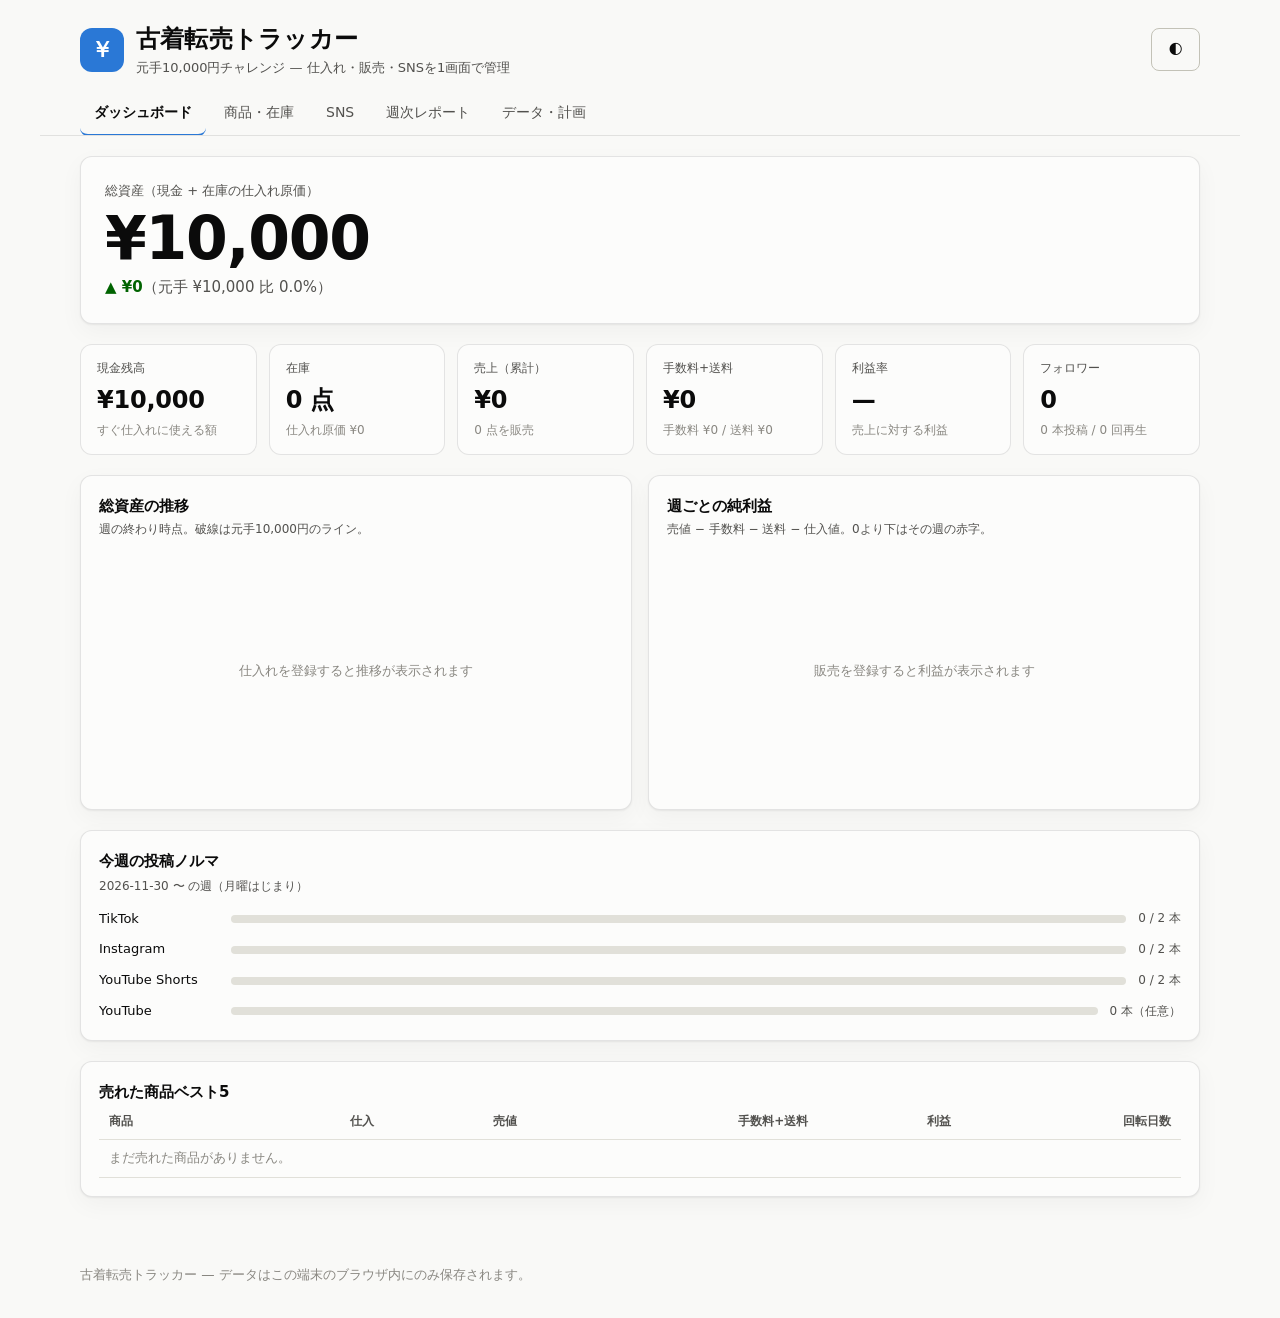
<file: index.html>
<!doctype html>
<html lang="ja">
  <head>
    <meta charset="utf-8" />
    <meta name="viewport" content="width=device-width, initial-scale=1" />
    <title>古着転売トラッカー — 元手1万円チャレンジ</title>
    <meta
      name="description"
      content="元手10,000円から始める古着販売とSNS発信を管理するダッシュボード。仕入れ・販売・手数料・送料・利益・在庫・投稿・再生数・フォロワーを週次で記録する。"
    />
    <link rel="stylesheet" href="style.css" />
  </head>
  <body>
    <header class="site-header">
      <div class="brand">
        <span class="brand-mark">￥</span>
        <div>
          <h1>古着転売トラッカー</h1>
          <p class="tagline">元手10,000円チャレンジ — 仕入れ・販売・SNSを1画面で管理</p>
        </div>
      </div>
      <button id="theme-toggle" class="ghost-btn" type="button" aria-label="テーマ切り替え">🌓</button>
    </header>

    <nav class="tabs" role="tablist">
      <button class="tab is-active" role="tab" data-view="dashboard">ダッシュボード</button>
      <button class="tab" role="tab" data-view="items">商品・在庫</button>
      <button class="tab" role="tab" data-view="sns">SNS</button>
      <button class="tab" role="tab" data-view="weekly">週次レポート</button>
      <button class="tab" role="tab" data-view="data">データ・計画</button>
    </nav>

    <main>
      <!-- ダッシュボード -->
      <section id="view-dashboard" class="view">
        <div id="warnings" class="warnings"></div>

        <section class="hero-card">
          <p class="hero-caption">総資産（現金 + 在庫の仕入れ原価）</p>
          <p id="hero-assets" class="hero-figure">¥0</p>
          <p id="hero-delta" class="hero-delta"></p>
        </section>

        <div class="kpi-row" id="kpi-row"></div>

        <div class="chart-grid">
          <figure class="chart-card">
            <figcaption>
              <h3>総資産の推移</h3>
              <p class="chart-sub">週の終わり時点。破線は元手10,000円のライン。</p>
            </figcaption>
            <div class="viz-root chart-body" id="chart-assets"></div>
          </figure>

          <figure class="chart-card">
            <figcaption>
              <h3>週ごとの純利益</h3>
              <p class="chart-sub">売値 − 手数料 − 送料 − 仕入値。0より下はその週の赤字。</p>
            </figcaption>
            <div class="viz-root chart-body" id="chart-profit"></div>
          </figure>
        </div>

        <section class="panel">
          <h3>今週の投稿ノルマ</h3>
          <p class="panel-sub" id="week-range"></p>
          <ul class="goal-list" id="goal-list"></ul>
        </section>

        <section class="panel">
          <h3>売れた商品ベスト5</h3>
          <div class="table-wrap">
            <table class="data-table" id="top-items">
              <thead>
                <tr>
                  <th>商品</th>
                  <th class="num">仕入</th>
                  <th class="num">売値</th>
                  <th class="num">手数料+送料</th>
                  <th class="num">利益</th>
                  <th class="num">回転日数</th>
                </tr>
              </thead>
              <tbody></tbody>
            </table>
          </div>
        </section>
      </section>

      <!-- 商品・在庫 -->
      <section id="view-items" class="view hidden">
        <details class="panel form-panel" id="item-form-panel">
          <summary><h3>仕入れを登録する</h3></summary>
          <form id="item-form" class="grid-form" autocomplete="off">
            <label>
              商品名 <span class="req">必須</span>
              <input name="name" type="text" required maxlength="60" placeholder="例：Champion リバースウィーブ" />
            </label>
            <label>
              カテゴリ
              <input name="category" type="text" list="category-list" maxlength="30" placeholder="例：スウェット" />
            </label>
            <datalist id="category-list">
              <option value="Tシャツ"></option>
              <option value="スウェット"></option>
              <option value="パーカー"></option>
              <option value="シャツ"></option>
              <option value="ジャケット"></option>
              <option value="デニム"></option>
              <option value="パンツ"></option>
              <option value="ニット"></option>
              <option value="小物"></option>
            </datalist>
            <label>
              ブランド
              <input name="brand" type="text" maxlength="40" />
            </label>
            <label>
              サイズ
              <input name="size" type="text" maxlength="20" placeholder="例：L" />
            </label>
            <label>
              状態 <span class="req">必須</span>
              <select name="condition" required></select>
            </label>
            <label class="wide">
              状態メモ（正確に記載する）
              <input name="conditionNote" type="text" maxlength="120" placeholder="例：右袖に小さなシミ、プリント割れあり" />
            </label>
            <label>
              仕入れ先 <span class="req">必須</span>
              <select name="source" required></select>
            </label>
            <label>
              エリア
              <select name="area"></select>
            </label>
            <label>
              仕入れ値（円） <span class="req">必須</span>
              <input name="purchasePrice" type="number" min="0" step="1" required />
            </label>
            <label>
              仕入れ日 <span class="req">必須</span>
              <input name="purchaseDate" type="date" required />
            </label>
            <label>
              想定売値（円）
              <input name="listPrice" type="number" min="0" step="1" />
            </label>
            <label class="check wide">
              <input name="authenticityChecked" type="checkbox" />
              正規品であることを確認した（偽物・コピー品は取り扱わない）
            </label>
            <p class="form-note" id="cash-note"></p>
            <div class="form-actions">
              <button type="submit">仕入れを登録</button>
            </div>
          </form>
        </details>

        <section class="panel">
          <div class="panel-head">
            <h3>商品一覧</h3>
            <div class="filters">
              <button class="chip is-active" data-filter="all" type="button">すべて</button>
              <button class="chip" data-filter="stock" type="button">在庫</button>
              <button class="chip" data-filter="sold" type="button">売却済み</button>
            </div>
          </div>
          <div class="table-wrap">
            <table class="data-table" id="items-table">
              <thead>
                <tr>
                  <th>商品</th>
                  <th>状態</th>
                  <th>仕入れ先</th>
                  <th class="num">仕入</th>
                  <th>仕入日</th>
                  <th class="num">売値</th>
                  <th class="num">利益</th>
                  <th>ステータス</th>
                  <th></th>
                </tr>
              </thead>
              <tbody></tbody>
            </table>
          </div>
          <p class="empty-msg hidden" id="items-empty">まだ商品がありません。「仕入れを登録する」から追加してください。</p>
        </section>
      </section>

      <!-- SNS -->
      <section id="view-sns" class="view hidden">
        <div class="chart-grid">
          <figure class="chart-card">
            <figcaption>
              <h3>フォロワー数の推移</h3>
              <p class="chart-sub">各プラットフォームの記録した数値。線の端に名前を表示。</p>
            </figcaption>
            <div class="viz-root chart-body" id="chart-followers"></div>
            <div class="legend" id="follower-legend"></div>
          </figure>

          <figure class="chart-card">
            <figcaption>
              <h3>週ごとの総再生数</h3>
              <p class="chart-sub">その週に投稿した動画の再生数の合計。</p>
            </figcaption>
            <div class="viz-root chart-body" id="chart-views"></div>
          </figure>
        </div>

        <details class="panel form-panel">
          <summary><h3>投稿を記録する</h3></summary>
          <form id="post-form" class="grid-form" autocomplete="off">
            <label>
              投稿日 <span class="req">必須</span>
              <input name="date" type="date" required />
            </label>
            <label>
              プラットフォーム <span class="req">必須</span>
              <select name="platform" required></select>
            </label>
            <label class="wide">
              タイトル・内容
              <input name="title" type="text" maxlength="80" placeholder="例：1万円チャレンジ #3 仕入れ編" />
            </label>
            <label>
              再生数
              <input name="views" type="number" min="0" step="1" />
            </label>
            <div class="form-actions">
              <button type="submit">投稿を記録</button>
            </div>
          </form>
        </details>

        <details class="panel form-panel">
          <summary><h3>フォロワー数を記録する</h3></summary>
          <form id="follower-form" class="grid-form" autocomplete="off">
            <label>
              計測日 <span class="req">必須</span>
              <input name="date" type="date" required />
            </label>
            <label>
              プラットフォーム <span class="req">必須</span>
              <select name="platform" required></select>
            </label>
            <label>
              フォロワー数 <span class="req">必須</span>
              <input name="count" type="number" min="0" step="1" required />
            </label>
            <div class="form-actions">
              <button type="submit">記録する</button>
            </div>
          </form>
        </details>

        <section class="panel">
          <h3>投稿履歴</h3>
          <div class="table-wrap">
            <table class="data-table" id="posts-table">
              <thead>
                <tr>
                  <th>日付</th>
                  <th>プラットフォーム</th>
                  <th>タイトル</th>
                  <th class="num">再生数</th>
                  <th></th>
                </tr>
              </thead>
              <tbody></tbody>
            </table>
          </div>
          <p class="empty-msg hidden" id="posts-empty">まだ投稿の記録がありません。</p>
        </section>

        <section class="panel">
          <h3>フォロワー記録</h3>
          <div class="table-wrap">
            <table class="data-table" id="followers-table">
              <thead>
                <tr>
                  <th>日付</th>
                  <th>プラットフォーム</th>
                  <th class="num">フォロワー数</th>
                  <th></th>
                </tr>
              </thead>
              <tbody></tbody>
            </table>
          </div>
          <p class="empty-msg hidden" id="followers-empty">まだフォロワーの記録がありません。</p>
        </section>
      </section>

      <!-- 週次レポート -->
      <section id="view-weekly" class="view hidden">
        <section class="panel">
          <div class="panel-head">
            <h3>週次レポート</h3>
            <button id="csv-btn" class="ghost-btn" type="button">CSVで書き出す</button>
          </div>
          <p class="panel-sub">
            事業計画書の「管理項目」を週単位（月曜〜日曜）で集計しています。チャートと同じ数値の表なので、色が見分けにくい場合はこちらを参照してください。
          </p>
          <div class="table-wrap">
            <table class="data-table" id="weekly-table">
              <thead>
                <tr>
                  <th>週</th>
                  <th class="num">現金残高</th>
                  <th class="num">仕入金額</th>
                  <th class="num">販売金額</th>
                  <th class="num">手数料</th>
                  <th class="num">送料</th>
                  <th class="num">利益</th>
                  <th class="num">総利益</th>
                  <th class="num">在庫数</th>
                  <th class="num">投稿本数</th>
                  <th class="num">再生数</th>
                  <th class="num">フォロワー</th>
                </tr>
              </thead>
              <tbody></tbody>
            </table>
          </div>
          <p class="empty-msg hidden" id="weekly-empty">まだ記録がありません。</p>
        </section>
      </section>

      <!-- データ・計画 -->
      <section id="view-data" class="view hidden">
        <section class="panel">
          <h3>データの保存先</h3>
          <p class="panel-sub">
            記録はこのブラウザの中だけに保存されます。端末を変える前や、消えると困るタイミングでJSONを書き出してください。
          </p>
          <div class="form-actions">
            <button id="export-btn" type="button">JSONを書き出す</button>
            <button id="import-btn" class="ghost-btn" type="button">JSONを読み込む</button>
            <button id="reset-btn" class="danger-btn" type="button">すべて削除</button>
            <input id="import-file" type="file" accept="application/json" hidden />
          </div>
        </section>

        <section class="panel">
          <h3>運営ルール</h3>
          <ul class="rule-list">
            <li>元手は<strong>10,000円のみ</strong>。追加資金は投入しない。</li>
            <li>利益のみで運営を継続する。</li>
            <li>偽物・コピー品は取り扱わない。</li>
            <li>商品状態は正確に記載する。</li>
            <li>手数料・送料を含めて利益を管理する。</li>
          </ul>
        </section>

        <section class="panel">
          <h3>活動スケジュール</h3>
          <dl class="schedule">
            <dt>平日・土曜日</dt>
            <dd>商品リサーチ / 仕入れ / 撮影 / 出品準備</dd>
            <dt>日曜日</dt>
            <dd>商品販売 / 結果撮影 / 動画編集 / SNS投稿</dd>
          </dl>
        </section>

        <section class="panel">
          <h3>再生数が伸びないときの対策</h3>
          <ul class="rule-list">
            <li>冒頭の構成を改善する。</li>
            <li>タイトル・テロップを工夫する。</li>
            <li>投稿データを分析し、改善を繰り返す。</li>
          </ul>
          <p class="panel-sub">
            週次レポートの「投稿本数」と「再生数」を並べて見ると、本数と再生数のどちらがボトルネックか判断できます。
          </p>
        </section>
      </section>
    </main>

    <!-- 販売登録ダイアログ -->
    <dialog id="sell-dialog">
      <form id="sell-form" method="dialog" class="grid-form">
        <h3 id="sell-title">販売を登録</h3>
        <p class="panel-sub" id="sell-item-info"></p>
        <label>
          販売先 <span class="req">必須</span>
          <select name="channel" required></select>
        </label>
        <label>
          売値（円） <span class="req">必須</span>
          <input name="salePrice" type="number" min="0" step="1" required />
        </label>
        <label>
          手数料（円）
          <input name="fee" type="number" min="0" step="1" />
        </label>
        <label>
          送料（円）
          <input name="shipping" type="number" min="0" step="1" />
        </label>
        <label>
          売却日 <span class="req">必須</span>
          <input name="saleDate" type="date" required />
        </label>
        <p class="form-note" id="sell-preview"></p>
        <div class="form-actions">
          <button type="submit" value="ok">登録する</button>
          <button type="button" class="ghost-btn" id="sell-cancel">キャンセル</button>
        </div>
      </form>
    </dialog>

    <footer class="site-footer">
      <small>古着転売トラッカー — データはこの端末のブラウザ内にのみ保存されます。</small>
    </footer>

    <script src="js/store.js"></script>
    <script src="js/calc.js"></script>
    <script src="js/charts.js"></script>
    <script src="js/app.js"></script>
  </body>
</html>
</file>
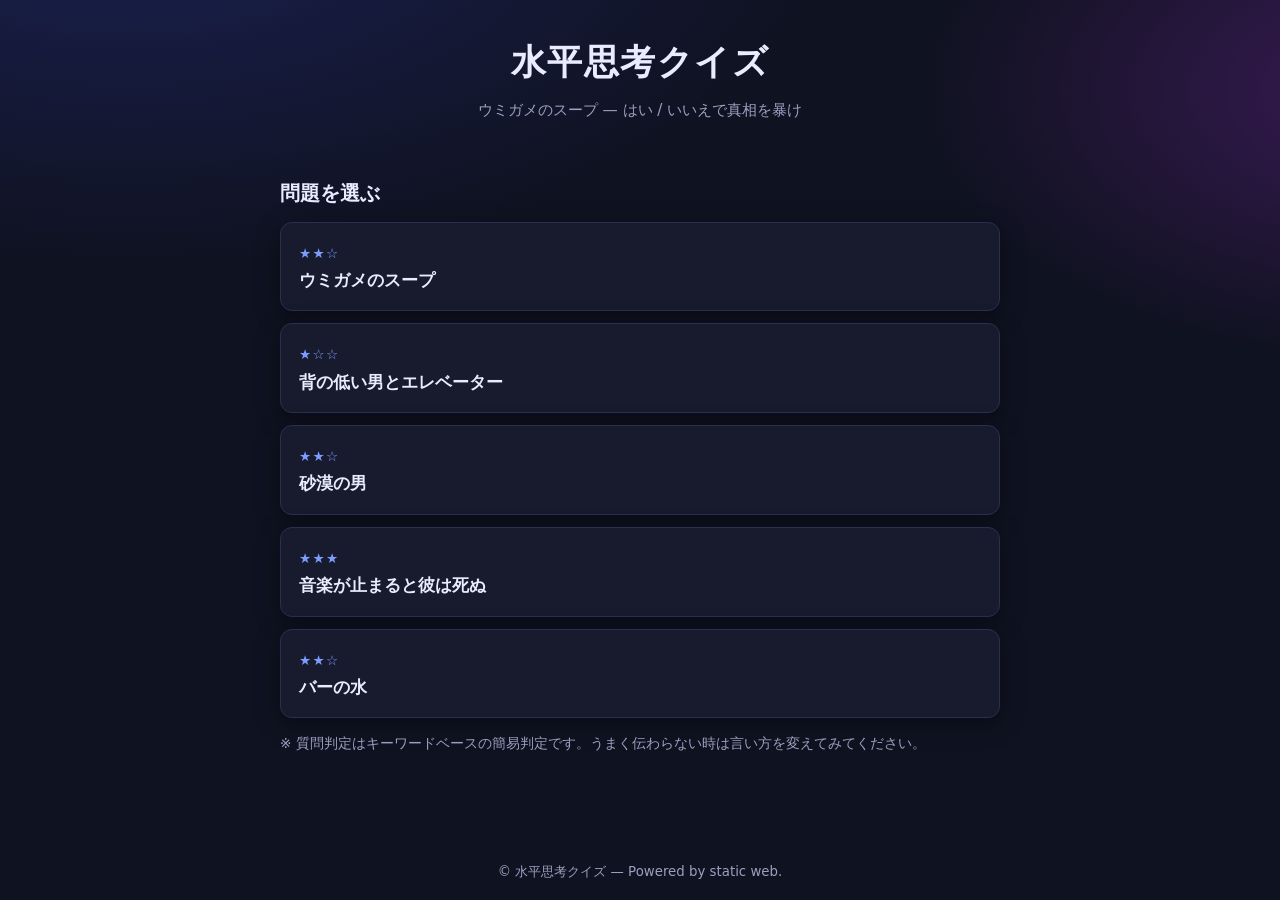
<file: puzzle/index.html>
<!doctype html>
<html lang="ja">
  <head>
    <meta charset="utf-8" />
    <meta name="viewport" content="width=device-width, initial-scale=1" />
    <title>水平思考クイズ - ウミガメのスープ</title>
    <meta
      name="description"
      content="はい/いいえで答えながら真相を推理する、水平思考クイズ（ウミガメのスープ）のウェブアプリ。"
    />
    <link rel="stylesheet" href="style.css" />
  </head>
  <body>
    <header class="site-header">
      <h1>水平思考クイズ</h1>
      <p class="tagline">ウミガメのスープ — はい / いいえで真相を暴け</p>
    </header>

    <main id="app">
      <!-- メニュー画面 -->
      <section id="menu" class="screen">
        <h2>問題を選ぶ</h2>
        <ul id="puzzle-list" class="puzzle-list"></ul>
        <p class="note">
          ※ 質問判定はキーワードベースの簡易判定です。うまく伝わらない時は言い方を変えてみてください。
        </p>
      </section>

      <!-- プレイ画面 -->
      <section id="play" class="screen hidden">
        <button id="back-btn" class="link-btn" type="button">← 問題一覧に戻る</button>
        <article class="puzzle-card">
          <div class="puzzle-meta">
            <span id="puzzle-difficulty" class="difficulty"></span>
          </div>
          <h2 id="puzzle-title"></h2>
          <p id="puzzle-problem" class="problem"></p>
        </article>

        <section class="qa">
          <h3>質問する</h3>
          <form id="question-form" class="question-form" autocomplete="off">
            <input
              id="question-input"
              type="text"
              placeholder="はい / いいえで答えられる質問を入力"
              maxlength="140"
              required
            />
            <button type="submit">質問</button>
          </form>

          <div id="history" class="history" aria-live="polite"></div>

          <div class="actions">
            <button id="hint-btn" type="button">💡 ヒント</button>
            <button id="answer-btn" type="button" class="danger">🔓 答えを見る</button>
          </div>

          <details id="answer-box" class="answer-box" hidden>
            <summary>真相</summary>
            <p id="answer-text"></p>
          </details>
        </section>
      </section>
    </main>

    <footer class="site-footer">
      <small>© 水平思考クイズ — Powered by static web.</small>
    </footer>

    <script src="puzzles.js"></script>
    <script src="script.js"></script>
  </body>
</html>
</file>
<file: style.css>
/* 古着転売トラッカー
   配色はデータビジュアライゼーション用の検証済みパレットに合わせている。 */

:root {
  color-scheme: light;
  --plane: #f9f9f7;
  --surface-1: #fcfcfb;
  --text-primary: #0b0b0b;
  --text-secondary: #52514e;
  --text-muted: #898781;
  --grid: #e1e0d9;
  --axis: #c3c2b7;
  --border: rgba(11, 11, 11, 0.1);

  --series-1: #2a78d6; /* blue */
  --series-2: #eb6834; /* orange */
  --series-3: #1baf7a; /* aqua */

  --diverge-pos: #2a78d6;
  --diverge-neg: #e34948;

  --status-good: #0ca30c;
  --status-warning: #fab219;
  --status-serious: #ec835a;
  --status-critical: #d03b3b;
  --success-text: #006300;

  --radius: 12px;
  --shadow: 0 1px 2px rgba(11, 11, 11, 0.06), 0 8px 24px rgba(11, 11, 11, 0.04);
}

@media (prefers-color-scheme: dark) {
  :root:where(:not([data-theme="light"])) {
    color-scheme: dark;
    --plane: #0d0d0d;
    --surface-1: #1a1a19;
    --text-primary: #ffffff;
    --text-secondary: #c3c2b7;
    --text-muted: #898781;
    --grid: #2c2c2a;
    --axis: #383835;
    --border: rgba(255, 255, 255, 0.1);

    --series-1: #3987e5;
    --series-2: #d95926;
    --series-3: #199e70;

    --diverge-pos: #3987e5;
    --diverge-neg: #e66767;

    --success-text: #0ca30c;
    --shadow: none;
  }
}

:root[data-theme="dark"] {
  color-scheme: dark;
  --plane: #0d0d0d;
  --surface-1: #1a1a19;
  --text-primary: #ffffff;
  --text-secondary: #c3c2b7;
  --text-muted: #898781;
  --grid: #2c2c2a;
  --axis: #383835;
  --border: rgba(255, 255, 255, 0.1);

  --series-1: #3987e5;
  --series-2: #d95926;
  --series-3: #199e70;

  --diverge-pos: #3987e5;
  --diverge-neg: #e66767;

  --success-text: #0ca30c;
  --shadow: none;
}

* {
  box-sizing: border-box;
}

body {
  margin: 0;
  font-family: system-ui, -apple-system, "Segoe UI", "Hiragino Sans", "Noto Sans JP", sans-serif;
  background: var(--plane);
  color: var(--text-primary);
  line-height: 1.6;
  -webkit-text-size-adjust: 100%;
}

/* --- ヘッダー --- */
.site-header {
  display: flex;
  align-items: center;
  justify-content: space-between;
  gap: 16px;
  padding: 20px clamp(16px, 4vw, 40px) 12px;
  max-width: 1200px;
  margin: 0 auto;
}

.brand {
  display: flex;
  align-items: center;
  gap: 12px;
}

.brand-mark {
  display: grid;
  place-items: center;
  width: 44px;
  height: 44px;
  border-radius: 12px;
  background: var(--series-1);
  color: #fff;
  font-size: 22px;
  font-weight: 700;
  flex: none;
}

.site-header h1 {
  margin: 0;
  font-size: clamp(18px, 3.4vw, 24px);
  letter-spacing: 0.01em;
}

.tagline {
  margin: 0;
  font-size: 13px;
  color: var(--text-secondary);
}

/* --- タブ --- */
.tabs {
  display: flex;
  gap: 4px;
  padding: 0 clamp(16px, 4vw, 40px);
  max-width: 1200px;
  margin: 0 auto 20px;
  overflow-x: auto;
  border-bottom: 1px solid var(--border);
  scrollbar-width: none;
}

.tabs::-webkit-scrollbar {
  display: none;
}

.tab {
  flex: none;
  appearance: none;
  border: none;
  background: none;
  padding: 10px 14px;
  font: inherit;
  font-size: 14px;
  color: var(--text-secondary);
  cursor: pointer;
  border-bottom: 2px solid transparent;
  margin-bottom: -1px;
  white-space: nowrap;
}

.tab:hover {
  color: var(--text-primary);
}

.tab.is-active {
  color: var(--text-primary);
  font-weight: 600;
  border-bottom-color: var(--series-1);
}

main {
  max-width: 1200px;
  margin: 0 auto;
  padding: 0 clamp(16px, 4vw, 40px) 64px;
}

.view {
  display: flex;
  flex-direction: column;
  gap: 20px;
}

.hidden {
  display: none !important;
}

/* --- 警告 --- */
.warnings {
  display: flex;
  flex-direction: column;
  gap: 8px;
}

.warnings:empty {
  display: none;
}

.warning {
  display: flex;
  align-items: flex-start;
  gap: 10px;
  padding: 12px 14px;
  border-radius: var(--radius);
  border: 1px solid var(--border);
  background: var(--surface-1);
  font-size: 14px;
}

.warning .icon {
  flex: none;
  font-weight: 700;
}

.warning.critical {
  border-left: 4px solid var(--status-critical);
}
.warning.serious {
  border-left: 4px solid var(--status-serious);
}
.warning.warning {
  border-left: 4px solid var(--status-warning);
}

/* --- ヒーロー数値 --- */
.hero-card {
  background: var(--surface-1);
  border: 1px solid var(--border);
  border-radius: var(--radius);
  padding: 24px;
  box-shadow: var(--shadow);
}

.hero-caption {
  margin: 0;
  font-size: 13px;
  color: var(--text-secondary);
}

.hero-figure {
  margin: 4px 0 0;
  font-size: clamp(40px, 9vw, 60px);
  font-weight: 700;
  line-height: 1.1;
  letter-spacing: -0.02em;
}

.hero-delta {
  margin: 4px 0 0;
  font-size: 15px;
  color: var(--text-secondary);
}

.delta-up {
  color: var(--success-text);
  font-weight: 600;
}
.delta-down {
  color: var(--status-critical);
  font-weight: 600;
}

/* --- KPI --- */
.kpi-row {
  display: grid;
  grid-template-columns: repeat(auto-fit, minmax(150px, 1fr));
  gap: 12px;
}

.kpi {
  background: var(--surface-1);
  border: 1px solid var(--border);
  border-radius: var(--radius);
  padding: 14px 16px;
}

.kpi-label {
  margin: 0;
  font-size: 12px;
  color: var(--text-secondary);
}

.kpi-value {
  margin: 2px 0 0;
  font-size: 24px;
  font-weight: 600;
  letter-spacing: -0.01em;
}

.kpi-sub {
  margin: 2px 0 0;
  font-size: 12px;
  color: var(--text-muted);
}

/* --- チャート --- */
.chart-grid {
  display: grid;
  grid-template-columns: repeat(auto-fit, minmax(320px, 1fr));
  gap: 16px;
}

.chart-card {
  margin: 0;
  background: var(--surface-1);
  border: 1px solid var(--border);
  border-radius: var(--radius);
  padding: 18px;
  box-shadow: var(--shadow);
}

.chart-card figcaption h3 {
  margin: 0;
  font-size: 15px;
}

.chart-sub {
  margin: 2px 0 12px;
  font-size: 12px;
  color: var(--text-secondary);
}

.chart-body {
  position: relative;
  min-height: 240px;
}

.viz-grid {
  stroke: var(--grid);
  stroke-width: 1;
}

.viz-zero {
  stroke: var(--axis);
  stroke-width: 1;
}

.viz-baseline-ref {
  stroke: var(--axis);
  stroke-width: 1;
  stroke-dasharray: 4 4;
}

.viz-crosshair {
  stroke: var(--axis);
  stroke-width: 1;
}

.viz-axis-label {
  fill: var(--text-muted);
  font-size: 11px;
  font-variant-numeric: tabular-nums;
}

.viz-series-label {
  fill: var(--text-secondary);
  font-size: 12px;
  font-weight: 600;
}

.viz-line {
  stroke-width: 2;
  stroke-linecap: round;
  stroke-linejoin: round;
}

.viz-dot {
  stroke: var(--surface-1);
  stroke-width: 2;
}

.viz-bar {
  stroke: var(--surface-1);
  stroke-width: 1;
}

.viz-empty {
  display: grid;
  place-items: center;
  height: 240px;
  margin: 0;
  color: var(--text-muted);
  font-size: 13px;
}

.viz-tooltip {
  position: absolute;
  transform: translateX(-50%);
  background: var(--surface-1);
  border: 1px solid var(--border);
  border-radius: 8px;
  padding: 8px 10px;
  font-size: 12px;
  box-shadow: 0 2px 8px rgba(11, 11, 11, 0.14);
  pointer-events: none;
  white-space: nowrap;
  z-index: 5;
}

.viz-tt-row {
  display: flex;
  align-items: center;
  gap: 6px;
  margin-top: 3px;
  color: var(--text-secondary);
}

.viz-tt-row i {
  width: 8px;
  height: 8px;
  border-radius: 2px;
  flex: none;
}

.viz-tt-row b {
  color: var(--text-primary);
  font-variant-numeric: tabular-nums;
}

.legend {
  display: flex;
  flex-wrap: wrap;
  gap: 12px;
  margin-top: 10px;
  font-size: 12px;
  color: var(--text-secondary);
}

.legend span {
  display: inline-flex;
  align-items: center;
  gap: 6px;
}

.legend i {
  width: 10px;
  height: 10px;
  border-radius: 3px;
}

/* --- パネル --- */
.panel {
  background: var(--surface-1);
  border: 1px solid var(--border);
  border-radius: var(--radius);
  padding: 18px;
  box-shadow: var(--shadow);
}

.panel > h3,
.panel-head h3,
.form-panel summary h3 {
  margin: 0;
  font-size: 15px;
}

.panel-sub {
  margin: 4px 0 12px;
  font-size: 12px;
  color: var(--text-secondary);
}

.panel-head {
  display: flex;
  align-items: center;
  justify-content: space-between;
  gap: 12px;
  flex-wrap: wrap;
  margin-bottom: 12px;
}

.form-panel summary {
  cursor: pointer;
  list-style: none;
  display: flex;
  align-items: center;
  gap: 8px;
}

.form-panel summary::-webkit-details-marker {
  display: none;
}

.form-panel summary::before {
  content: "＋";
  color: var(--series-1);
  font-weight: 700;
}

.form-panel[open] summary::before {
  content: "−";
}

.form-panel[open] summary {
  margin-bottom: 14px;
}

/* --- フォーム --- */
.grid-form {
  display: grid;
  grid-template-columns: repeat(auto-fit, minmax(200px, 1fr));
  gap: 12px;
}

.grid-form label {
  display: block;
  font-size: 13px;
  color: var(--text-secondary);
}

.grid-form label > input,
.grid-form label > select {
  margin-top: 4px;
}

.grid-form label.wide {
  grid-column: 1 / -1;
}

.grid-form label.check {
  display: flex;
  align-items: center;
  gap: 8px;
}

.grid-form label.check input {
  width: auto;
  margin-top: 0;
}

.req {
  font-size: 10px;
  color: var(--status-critical);
  border: 1px solid currentColor;
  border-radius: 4px;
  padding: 0 4px;
  margin-left: 4px;
}

input[type="text"],
input[type="number"],
input[type="date"],
select {
  font: inherit;
  font-size: 14px;
  padding: 8px 10px;
  border: 1px solid var(--axis);
  border-radius: 8px;
  background: var(--plane);
  color: var(--text-primary);
  width: 100%;
}

input:focus-visible,
select:focus-visible,
button:focus-visible {
  outline: 2px solid var(--series-1);
  outline-offset: 2px;
}

.form-actions {
  grid-column: 1 / -1;
  display: flex;
  gap: 8px;
  flex-wrap: wrap;
}

.form-note {
  grid-column: 1 / -1;
  margin: 0;
  font-size: 12px;
  color: var(--text-secondary);
}

button {
  font: inherit;
  font-size: 14px;
  padding: 9px 16px;
  border-radius: 8px;
  border: 1px solid transparent;
  background: var(--series-1);
  color: #fff;
  cursor: pointer;
  font-weight: 600;
}

button:hover {
  filter: brightness(1.06);
}

.ghost-btn {
  background: transparent;
  color: var(--text-primary);
  border-color: var(--axis);
  font-weight: 500;
}

.danger-btn {
  background: transparent;
  color: var(--status-critical);
  border-color: var(--status-critical);
}

.chip {
  background: transparent;
  color: var(--text-secondary);
  border: 1px solid var(--axis);
  padding: 5px 12px;
  border-radius: 999px;
  font-size: 13px;
  font-weight: 500;
}

.chip.is-active {
  background: var(--series-1);
  border-color: var(--series-1);
  color: #fff;
}

.filters {
  display: flex;
  gap: 6px;
}

.mini-btn {
  padding: 4px 10px;
  font-size: 12px;
  background: transparent;
  color: var(--text-primary);
  border-color: var(--axis);
  font-weight: 500;
}

.mini-btn.link {
  border-color: transparent;
  color: var(--text-muted);
  padding: 4px 6px;
}

/* --- テーブル --- */
.table-wrap {
  overflow-x: auto;
  -webkit-overflow-scrolling: touch;
}

.data-table {
  width: 100%;
  border-collapse: collapse;
  font-size: 13px;
  white-space: nowrap;
}

.data-table th,
.data-table td {
  padding: 8px 10px;
  text-align: left;
  border-bottom: 1px solid var(--grid);
}

.data-table th {
  font-size: 12px;
  font-weight: 600;
  color: var(--text-secondary);
  position: sticky;
  top: 0;
  background: var(--surface-1);
}

.data-table td.num,
.data-table th.num {
  text-align: right;
  font-variant-numeric: tabular-nums;
}

.data-table tbody tr:hover {
  background: color-mix(in srgb, var(--series-1) 6%, transparent);
}

.data-table .item-name {
  white-space: normal;
  min-width: 160px;
}

.item-meta {
  display: block;
  font-size: 11px;
  color: var(--text-muted);
}

.pill {
  display: inline-block;
  padding: 1px 8px;
  border-radius: 999px;
  font-size: 11px;
  font-weight: 600;
  border: 1px solid var(--border);
}

.pill.stock {
  color: var(--text-secondary);
}

.pill.sold {
  color: var(--success-text);
  border-color: currentColor;
}

.pos {
  color: var(--success-text);
  font-weight: 600;
}
.neg {
  color: var(--status-critical);
  font-weight: 600;
}

.empty-msg {
  margin: 12px 0 0;
  font-size: 13px;
  color: var(--text-muted);
}

/* --- 目標リスト --- */
.goal-list {
  list-style: none;
  margin: 0;
  padding: 0;
  display: grid;
  gap: 10px;
}

.goal-list li {
  display: grid;
  grid-template-columns: 120px 1fr auto;
  align-items: center;
  gap: 12px;
  font-size: 13px;
}

.meter {
  height: 8px;
  border-radius: 999px;
  background: var(--grid);
  overflow: hidden;
}

.meter span {
  display: block;
  height: 100%;
  border-radius: 999px;
  background: var(--series-1);
}

.goal-count {
  font-variant-numeric: tabular-nums;
  color: var(--text-secondary);
  font-size: 12px;
}

.goal-done .goal-count {
  color: var(--success-text);
  font-weight: 600;
}

/* --- その他 --- */
.rule-list {
  margin: 0;
  padding-left: 20px;
  font-size: 14px;
  color: var(--text-secondary);
}

.rule-list strong {
  color: var(--text-primary);
}

.schedule {
  margin: 0;
  font-size: 14px;
}

.schedule dt {
  font-weight: 600;
  margin-top: 8px;
}

.schedule dd {
  margin: 0;
  color: var(--text-secondary);
}

dialog {
  border: 1px solid var(--border);
  border-radius: var(--radius);
  background: var(--surface-1);
  color: var(--text-primary);
  padding: 20px;
  max-width: 480px;
  width: calc(100% - 32px);
}

dialog::backdrop {
  background: rgba(11, 11, 11, 0.45);
}

dialog h3 {
  grid-column: 1 / -1;
  margin: 0;
  font-size: 16px;
}

.site-footer {
  max-width: 1200px;
  margin: 0 auto;
  padding: 0 clamp(16px, 4vw, 40px) 32px;
  color: var(--text-muted);
}

@media (max-width: 560px) {
  .goal-list li {
    grid-template-columns: 90px 1fr auto;
  }
}
</file>
<file: puzzle/style.css>
:root {
  --bg: #0f1220;
  --bg-elev: #181b2e;
  --bg-elev-2: #222644;
  --text: #e9ecff;
  --text-dim: #9aa0c0;
  --accent: #7c9cff;
  --accent-strong: #6079ff;
  --yes: #4ade80;
  --no: #f87171;
  --partial: #fbbf24;
  --unrelated: #9aa0c0;
  --danger: #ef4444;
  --border: #2a2f52;
  --radius: 12px;
  --shadow: 0 6px 24px rgba(0, 0, 0, 0.35);
}

* {
  box-sizing: border-box;
}

html,
body {
  margin: 0;
  padding: 0;
}

body {
  font-family: "Hiragino Sans", "Noto Sans JP", "Yu Gothic", system-ui,
    -apple-system, "Segoe UI", sans-serif;
  background: radial-gradient(1200px 600px at 10% -10%, #1a2050 0%, transparent 60%),
    radial-gradient(900px 500px at 110% 10%, #3a1a55 0%, transparent 55%), var(--bg);
  color: var(--text);
  line-height: 1.7;
  min-height: 100vh;
  display: flex;
  flex-direction: column;
}

.site-header {
  padding: 32px 20px 12px;
  text-align: center;
}

.site-header h1 {
  margin: 0;
  font-size: clamp(1.6rem, 4vw, 2.2rem);
  letter-spacing: 0.04em;
}

.tagline {
  margin: 6px 0 0;
  color: var(--text-dim);
  font-size: 0.95rem;
}

main {
  flex: 1;
  width: 100%;
  max-width: 760px;
  margin: 0 auto;
  padding: 16px 20px 48px;
}

.screen.hidden {
  display: none;
}

h2 {
  font-size: 1.25rem;
  margin: 24px 0 12px;
}

h3 {
  font-size: 1.05rem;
  margin: 20px 0 8px;
  color: var(--text-dim);
}

.note {
  color: var(--text-dim);
  font-size: 0.85rem;
}

/* メニュー */
.puzzle-list {
  list-style: none;
  padding: 0;
  margin: 0;
  display: grid;
  gap: 12px;
}

.puzzle-list button {
  width: 100%;
  text-align: left;
  background: var(--bg-elev);
  color: var(--text);
  border: 1px solid var(--border);
  border-radius: var(--radius);
  padding: 16px 18px;
  cursor: pointer;
  transition: transform 0.08s ease, background 0.15s ease, border-color 0.15s ease;
  box-shadow: var(--shadow);
  font: inherit;
}

.puzzle-list button:hover {
  background: var(--bg-elev-2);
  border-color: var(--accent);
  transform: translateY(-1px);
}

.puzzle-list .title {
  font-weight: 700;
  font-size: 1.05rem;
  display: block;
}

.puzzle-list .difficulty {
  color: var(--accent);
  font-size: 0.85rem;
  letter-spacing: 0.1em;
}

/* プレイ画面 */
.link-btn {
  background: none;
  border: 0;
  color: var(--accent);
  cursor: pointer;
  padding: 0;
  font: inherit;
  margin-bottom: 8px;
}
.link-btn:hover {
  color: var(--accent-strong);
  text-decoration: underline;
}

.puzzle-card {
  background: var(--bg-elev);
  border: 1px solid var(--border);
  border-radius: var(--radius);
  padding: 20px;
  box-shadow: var(--shadow);
  margin-top: 4px;
}

.puzzle-meta {
  margin-bottom: 6px;
}

.puzzle-meta .difficulty {
  color: var(--accent);
  font-size: 0.85rem;
  letter-spacing: 0.1em;
}

.puzzle-card h2 {
  margin: 0 0 10px;
  font-size: 1.3rem;
}

.problem {
  margin: 0;
  white-space: pre-wrap;
}

/* 質問フォーム */
.qa {
  margin-top: 8px;
}

.question-form {
  display: flex;
  gap: 8px;
}

.question-form input {
  flex: 1;
  min-width: 0;
  background: var(--bg-elev);
  color: var(--text);
  border: 1px solid var(--border);
  border-radius: var(--radius);
  padding: 12px 14px;
  font: inherit;
}

.question-form input:focus {
  outline: 2px solid var(--accent);
  outline-offset: 1px;
}

button {
  cursor: pointer;
  font: inherit;
}

.question-form button {
  background: var(--accent);
  color: #0b1020;
  border: 0;
  border-radius: var(--radius);
  padding: 0 18px;
  font-weight: 700;
}
.question-form button:hover {
  background: var(--accent-strong);
  color: #fff;
}

/* 履歴 */
.history {
  margin-top: 14px;
  display: flex;
  flex-direction: column-reverse;
  gap: 10px;
}

.qa-item {
  background: var(--bg-elev);
  border: 1px solid var(--border);
  border-radius: var(--radius);
  padding: 10px 14px;
}
.qa-item .q {
  color: var(--text);
}
.qa-item .q::before {
  content: "Q. ";
  color: var(--text-dim);
  font-weight: 700;
}
.qa-item .a {
  margin-top: 4px;
  font-weight: 700;
}
.qa-item.yes .a {
  color: var(--yes);
}
.qa-item.yes .a::before {
  content: "A. はい — ";
}
.qa-item.no .a {
  color: var(--no);
}
.qa-item.no .a::before {
  content: "A. いいえ — ";
}
.qa-item.partial .a {
  color: var(--partial);
}
.qa-item.partial .a::before {
  content: "A. 部分的にはい — ";
}
.qa-item.unrelated .a {
  color: var(--unrelated);
}
.qa-item.unrelated .a::before {
  content: "A. 関係ありません — ";
}
.qa-item.unknown .a {
  color: var(--text-dim);
}
.qa-item.unknown .a::before {
  content: "A. ";
}

/* アクションボタン */
.actions {
  margin-top: 16px;
  display: flex;
  gap: 10px;
  flex-wrap: wrap;
}

.actions button {
  background: var(--bg-elev-2);
  color: var(--text);
  border: 1px solid var(--border);
  border-radius: var(--radius);
  padding: 10px 14px;
}
.actions button:hover {
  border-color: var(--accent);
}
.actions .danger {
  border-color: #5a2a2a;
}
.actions .danger:hover {
  border-color: var(--danger);
  color: var(--danger);
}

/* 答え */
.answer-box {
  margin-top: 16px;
  background: var(--bg-elev);
  border: 1px solid var(--border);
  border-radius: var(--radius);
  padding: 12px 16px;
}
.answer-box summary {
  cursor: pointer;
  font-weight: 700;
  color: var(--accent);
}
.answer-box[open] summary {
  margin-bottom: 8px;
}
.answer-box p {
  margin: 0;
  white-space: pre-wrap;
}

.site-footer {
  text-align: center;
  color: var(--text-dim);
  padding: 16px;
}

@media (max-width: 480px) {
  .question-form {
    flex-direction: column;
  }
  .question-form button {
    padding: 12px;
  }
}
</file>
